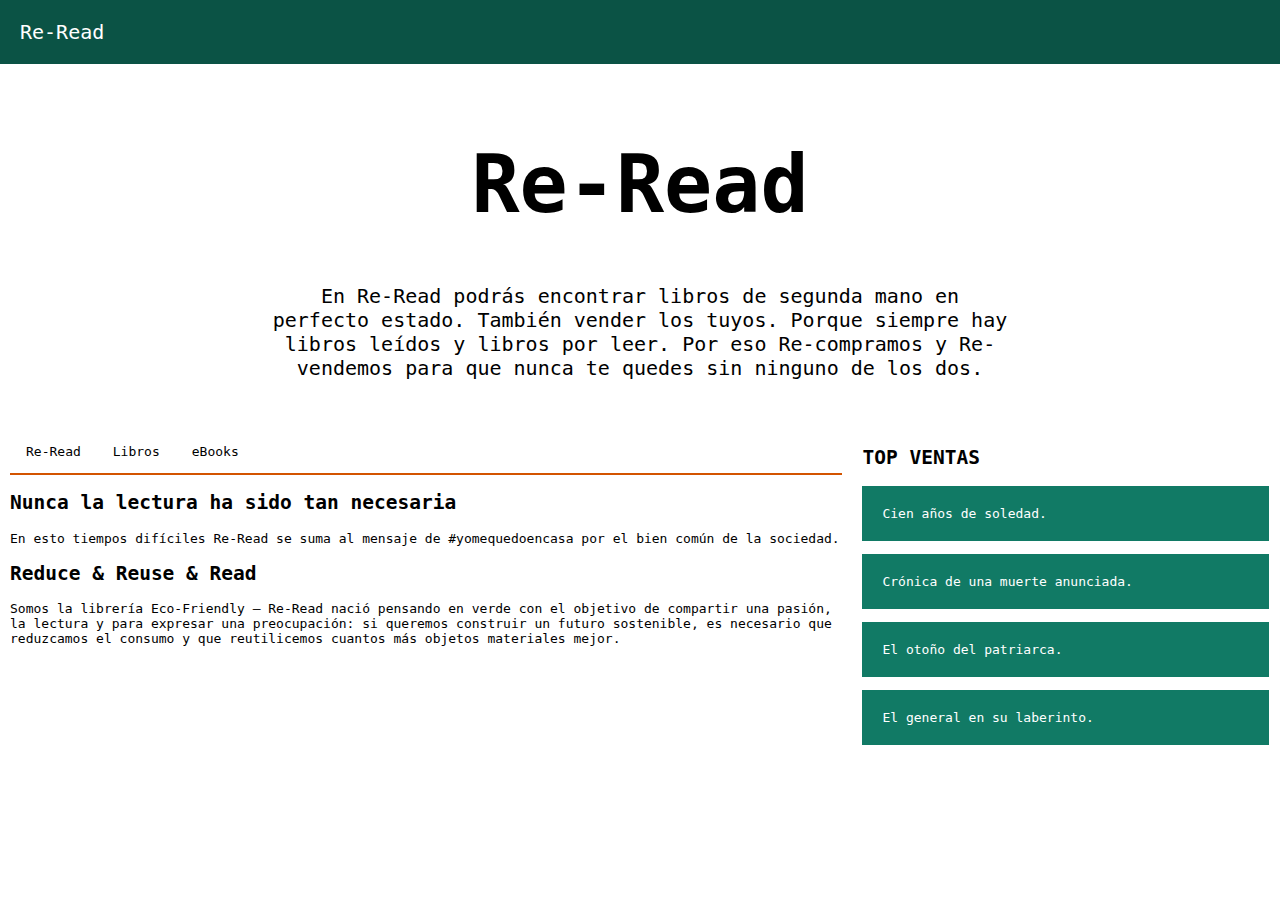
<file: index.html>
<!DOCTYPE html>
<html lang="en">
<head>
<title>CSS Website Layout</title>
<meta charset="utf-8">
<meta name="viewport" content="width=device-width, initial-scale=1">

<!--Estilos enlazados-->
<link rel="stylesheet" type="text/css" href="css/estilos.css">

</head>
<body>

  <div class="logo">Re-Read</div>

<div class="header">
  <h1>Re-Read</h1>
  <p>En Re-Read podrás encontrar libros de segunda mano en perfecto estado. También vender los tuyos. Porque siempre hay libros leídos y libros por leer. Por eso Re-compramos y Re-vendemos para que nunca te quedes sin ninguno de los dos.</p>
</div>

<div class="row">
  <div class="column left">

    <div class="topnav">
      <a href="index.html">Re-Read</a>
      <a href="view/libros.html">Libros</a>
      <a href="view/ebooks.html">eBooks</a>
    </div>
    
    <h2>Nunca la lectura ha sido tan necesaria</h2>
    <p>En esto tiempos difíciles Re-Read se suma al mensaje de #yomequedoencasa por el bien común de la sociedad.</p>
    <h2>Reduce & Reuse & Read</h2>
    <p>Somos la librería Eco-Friendly – Re-Read nació pensando en verde con el objetivo de compartir una pasión, la lectura y para expresar una preocupación: si queremos construir un futuro sostenible, es necesario que reduzcamos el consumo y que reutilicemos cuantos más objetos materiales mejor.</p>
  </div>
  
  <div class="column right">
    <h2>TOP VENTAS</h2>
    <p>Cien años de soledad.</p>
    <p>Crónica de una muerte anunciada.</p>
    <p>El otoño del patriarca.</p>
    <p>El general en su laberinto.</p>
  </div>
</div>
  
</body>
</html>
</file>
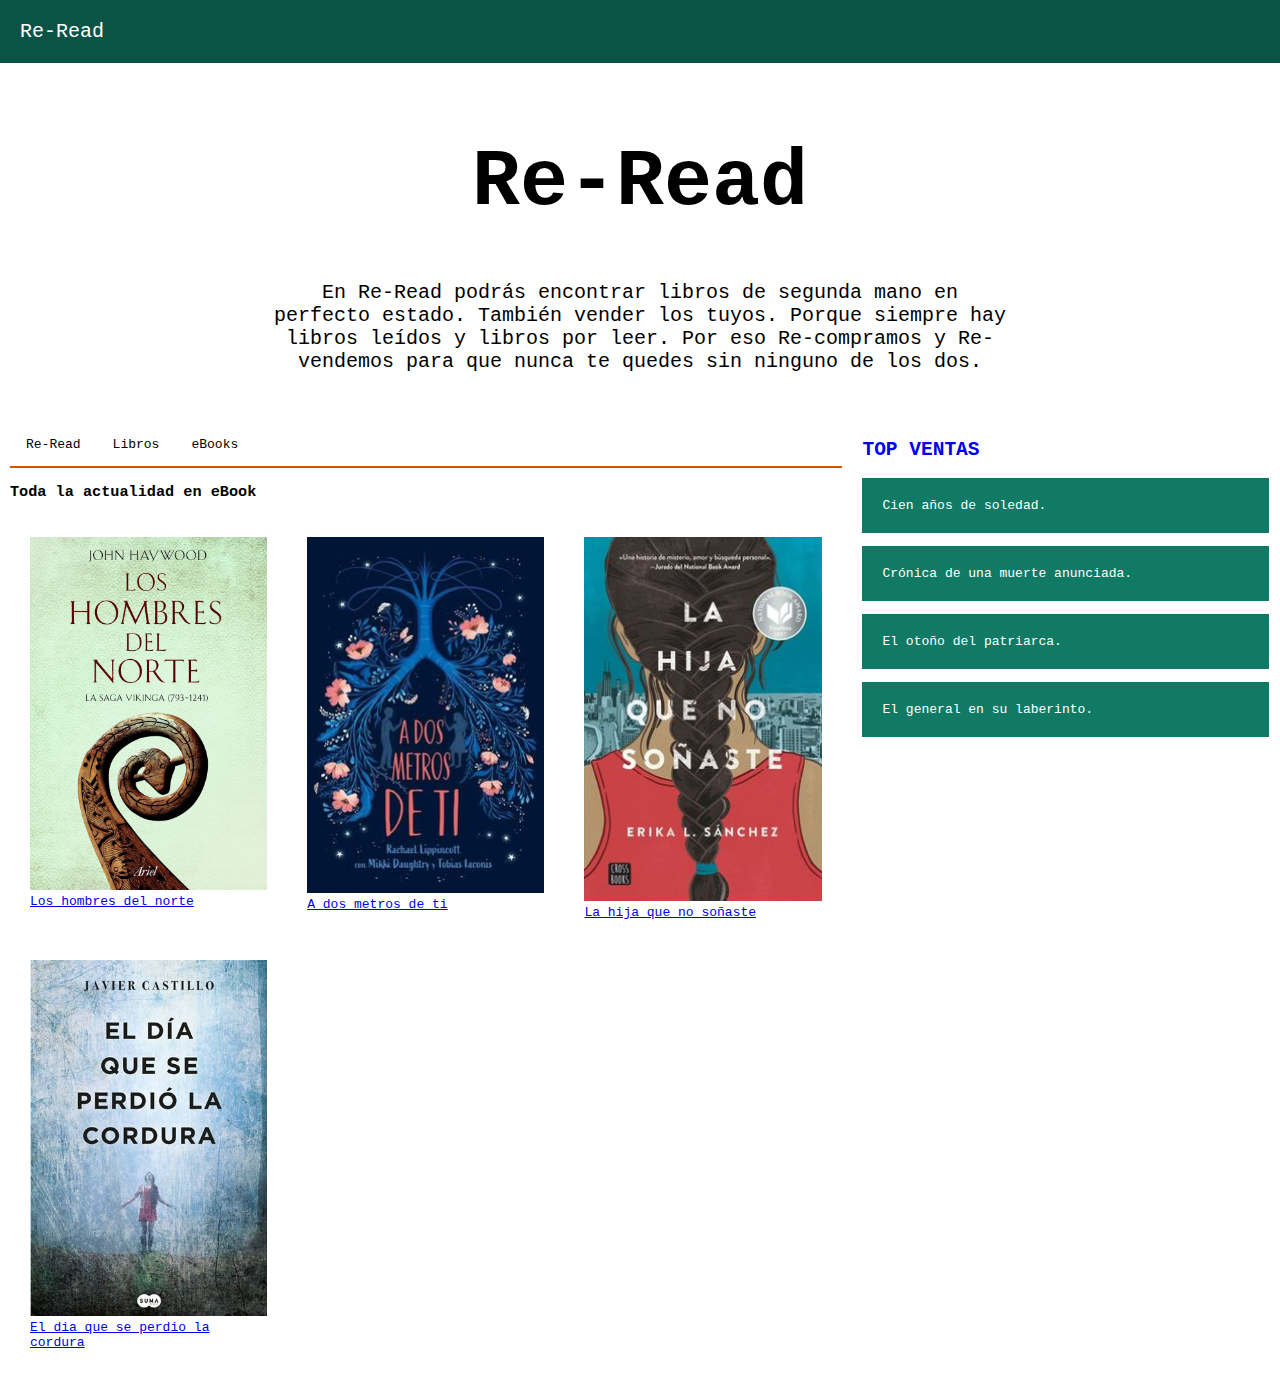
<file: view/ebooks.html>
<!DOCTYPE html>
<html lang="en">
<head>
<title>CSS Website Layout</title>
<meta charset="utf-8">
<meta name="viewport" content="width=device-width, initial-scale=1">

<!--Estilos enlazados-->
<link rel="stylesheet" type="text/css" href="../css/estilos.css">

</head>
<body>

  <div class="logo">Re-Read</div>

<div class="header">
  <h1>Re-Read</h1>
  <p>En Re-Read podrás encontrar libros de segunda mano en perfecto estado. También vender los tuyos. Porque siempre hay libros leídos y libros por leer. Por eso Re-compramos y Re-vendemos para que nunca te quedes sin ninguno de los dos.</p>
</div>

<div class="row">
  <div class="column left">

    <div class="topnav">
      <a href="../index.html">Re-Read</a>
      <a href="libros.html">Libros</a>
      <a href="ebooks.html">eBooks</a>
    </div>
    
    <h3>Toda la actualidad en eBook</h3>
    <!--Ebooks-->
    <div class="eBooks">
      <a target="_blank" href="https://www.amazon.es/Los-hombres-del-Norte-793-1241-ebook/dp/B01CTCDSDW/ref=tmm_kin_swatch_0?_encoding=UTF8&qid=1600711738&sr=8-1">
      <img src="../img/libro1.jpg" alt="eBook 1">
      <div>Los hombres del norte</div>
    </div>

    <div class="eBooks">
      <a href="https://www.amazon.es/dos-metros-ti-Rachael-Lippincott-ebook/dp/B07M6SH243/ref=tmm_kin_swatch_0?_encoding=UTF8&qid=1600711897&sr=8-3">
      <img src="../img/libro2.jpg" alt="eBook 2">
      <div>A dos metros de ti</div>
    </div>

    <div class="eBooks">
      <a href="https://www.amazon.es/hija-que-no-so%C3%B1aste-ebook/dp/B07FPWGRX7/ref=sr_1_1?__mk_es_ES=%C3%85M%C3%85%C5%BD%C3%95%C3%91&crid=HXVELQH1DFVT&dchild=1&keywords=la+hija+que+no+so%C3%B1aste&qid=1600711983&sprefix=la+hija+que+no+so%2Caps%2C203&sr=8-1">
      <img src="../img/libro3.jpg" alt="eBook 3">
      <div>La hija que no soñaste</div>
    </div>

    <div class="eBooks">
      <a href="https://www.amazon.es/El-d%C3%ADa-que-perdi%C3%B3-cordura-ebook/dp/B01MRXGBQK/ref=tmm_kin_swatch_0?_encoding=UTF8&qid=1600712027&sr=8-1">
      <img src="../img/libro4.jpg" alt="eBook 4">
      <div>El dia que se perdio la cordura</div>
    </div>

  </div>
  
  <div class="column right">
    <h2>TOP VENTAS</h2>
    <p>Cien años de soledad.</p>
    <p>Crónica de una muerte anunciada.</p>
    <p>El otoño del patriarca.</p>
    <p>El general en su laberinto.</p>
  </div>
</div>
  
</body>
</html>
</file>
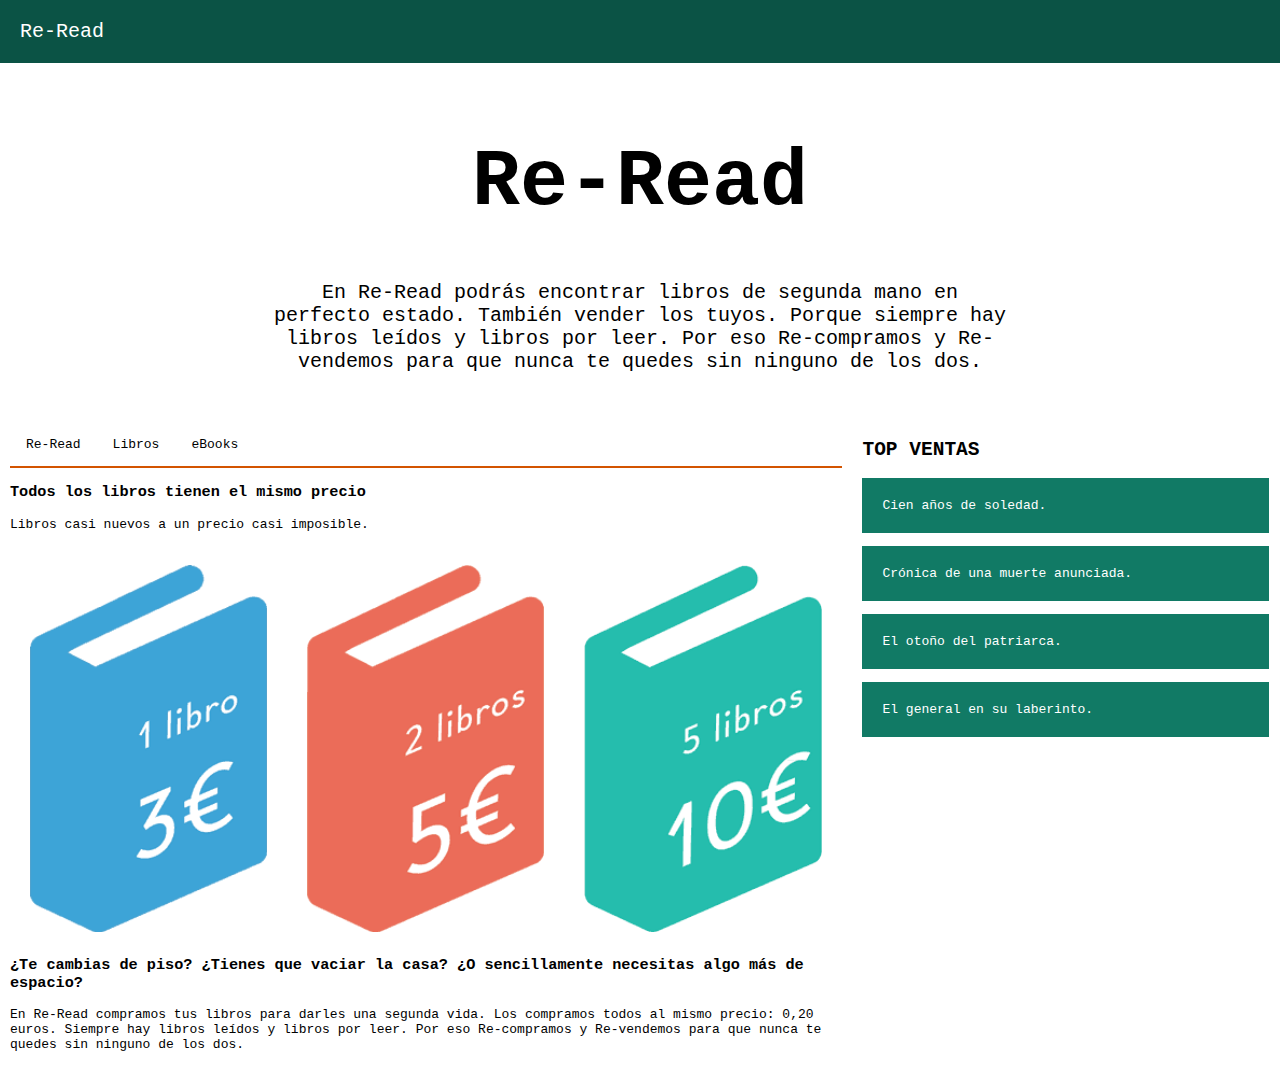
<file: view/libros.html>
<!DOCTYPE html>
<html lang="en">
<head>
<title>CSS Website Layout</title>
<meta charset="utf-8">
<meta name="viewport" content="width=device-width, initial-scale=1">

<!--Estilos enlazados-->
<link rel="stylesheet" type="text/css" href="../css/estilos.css">

</head>
<body>

  <div class="logo">Re-Read</div>

<div class="header">
  <h1>Re-Read</h1>
  <p>En Re-Read podrás encontrar libros de segunda mano en perfecto estado. También vender los tuyos. Porque siempre hay libros leídos y libros por leer. Por eso Re-compramos y Re-vendemos para que nunca te quedes sin ninguno de los dos.</p>
</div>

<div class="row">
  <div class="column left">

    <div class="topnav">
      <a href="../index.html">Re-Read</a>
      <a href="libros.html">Libros</a>
      <a href="ebooks.html">eBooks</a>
    </div>
    
    <h3>Todos los libros tienen el mismo precio</h3>
    <p>Libros casi nuevos a un precio casi imposible.</p>
    <!-- Imagenes con precio-->
    <div class="alineacionImg">
      <img src="../img/1-libro-3€.gif" alt="imagen 1">
    </div>
    <div class="alineacionImg">
      <img src="../img/2-libros-5€.gif" alt="imagen 2">
    </div>
    <div class="alineacionImg">
      <img src="../img/5-libros-10€.gif" alt="imagen 3">
    </div>

    <h3>¿Te cambias de piso? ¿Tienes que vaciar la casa? ¿O sencillamente necesitas algo más de espacio?</h3>
    <p>En Re-Read compramos tus libros para darles una segunda vida. Los compramos todos al mismo precio: 0,20 euros. Siempre hay libros leídos y libros por leer. Por eso Re-compramos y Re-vendemos para que nunca te quedes sin ninguno de los dos.</p>
  </div>
  
  <div class="column right">
    <h2>TOP VENTAS</h2>
    <p>Cien años de soledad.</p>
    <p>Crónica de una muerte anunciada.</p>
    <p>El otoño del patriarca.</p>
    <p>El general en su laberinto.</p>
  </div>
</div>
  
</body>
</html>
</file>
<file: css/estilos.css>
* {
    box-sizing: border-box;
    font-family: monospace;
  }
  
  body {
    margin: 0;
  }

  /* Style the logo */
  .logo {
    background-color: #0B5345;
    padding: 20px;
    text-align: left;
    color:white;
    font-size: 20px;
  }

  /* Style the header */
  .header {
    background-color: white;
    padding: 20px;
    text-align: center;
  }

  .header h1{
    font-size: 80px;
  }

  .header p{
    font-size: 20px;
    padding: 0 20%;
  }
  
  /* Style the top navigation bar */
  .topnav {
    overflow: hidden;
    background-color: white;
    border-bottom: 2px solid #d35400;
  }
  
  /* Style the topnav links */
  .topnav a {
    float: left;
    display: block;
    color: black;
    text-align: center;
    padding: 14px 16px;
    text-decoration: none;
  }
  
  /* Change color on hover */
  .topnav a:hover {
    background-color: #d35400;
    color: white;
  }
  
  /* Create three unequal columns that floats next to each other */
  .column {
    float: left;
    padding: 10px;
  }

  /* Left column */
  .column.left {
    width: 66.6%;
  }

  /* Right column */
  .column.right {
    width: 33.3%;
  }

  .right p {
    padding: 20px;
    background-color: #117a65;
    color: white;
  }  
  
  /* Clear floats after the columns */
  .row:after {
    content: "";
    display: table;
    clear: both;
  }

  .alineacionImg{
    float: left; /* se va para la izquierda*/
    width: 33.3%;
    padding: 20px;
  }

  .alineacionImg img{
    width: 100%;
  }

  .eBooks {
    float: left;
    width: 33.3%;
    padding: 20px;

  }

  .eBooks img{
    width: 100%;
  }

  div.eBooks:hover{
    background-color: #d35400;
    color: white;
  }
  
  input[type=text], select {
    width: 100%;
    padding: 12px 20px;
    margin: 8px 0;
    display: inline-block;
    border: 1px solid #ccc;
    border-radius: 4px;
    box-sizing: border-box;
  }
  
  input[type=submit] {
    width: 100%;
    background-color: #4CAF50;
    color: white;
    padding: 14px 20px;
    margin: 8px 0;
    border: none;
    border-radius: 4px;
    cursor: pointer;
  }
  
  input[type=submit]:hover {
    background-color: #45a049;
  }
  
  .form {
    border-radius: 5px;
    background-color: #f2f2f2;
    padding: 20px;
  }

  /* Responsive layout - makes the three columns stack on top of each other instead of next to each other */
  @media screen and (max-width: 600px) {
    .column.left, .column.right, .ebook{
      width: 100%;
    }
    /* encabezado*/
    .header p{
      padding: 0;
    }
    /* menu de navegacion*/
    .topnav a{
      width: 100%;
      font-size: 25px;
    }
  }
</file>
